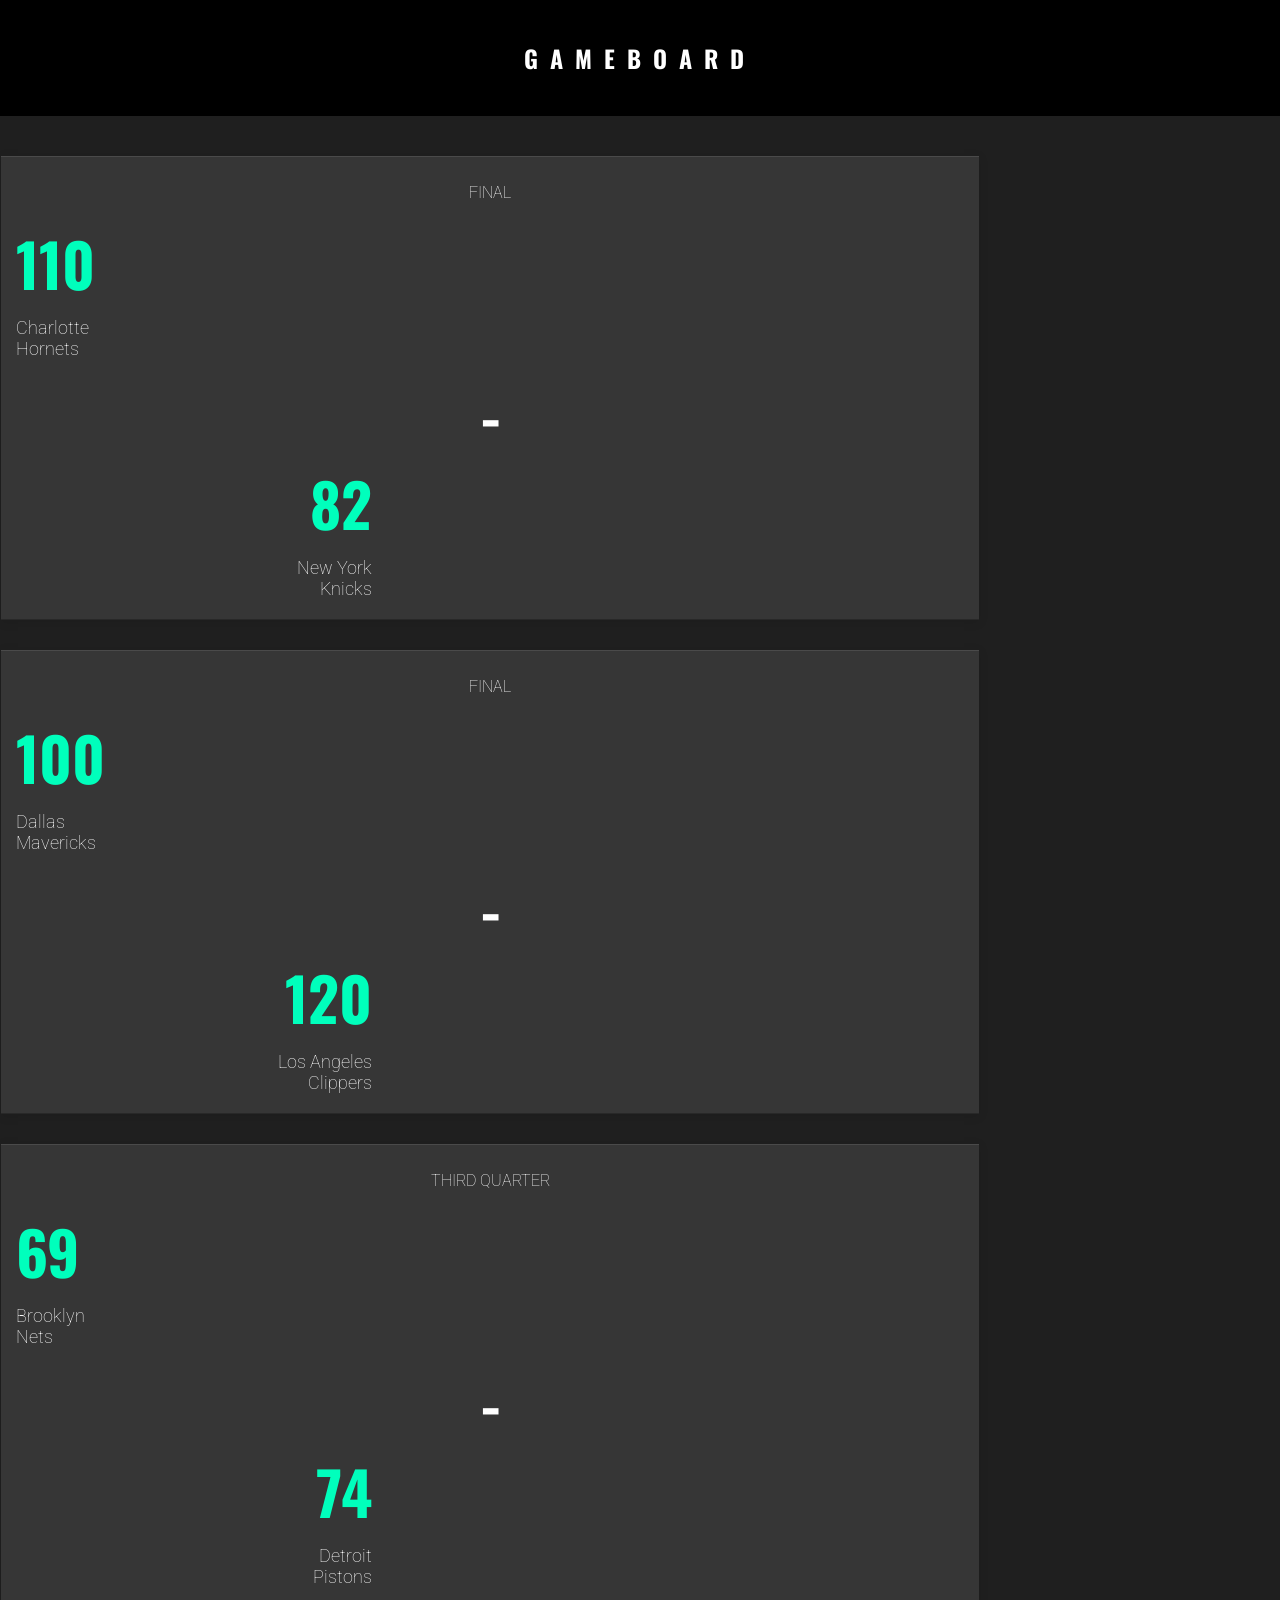
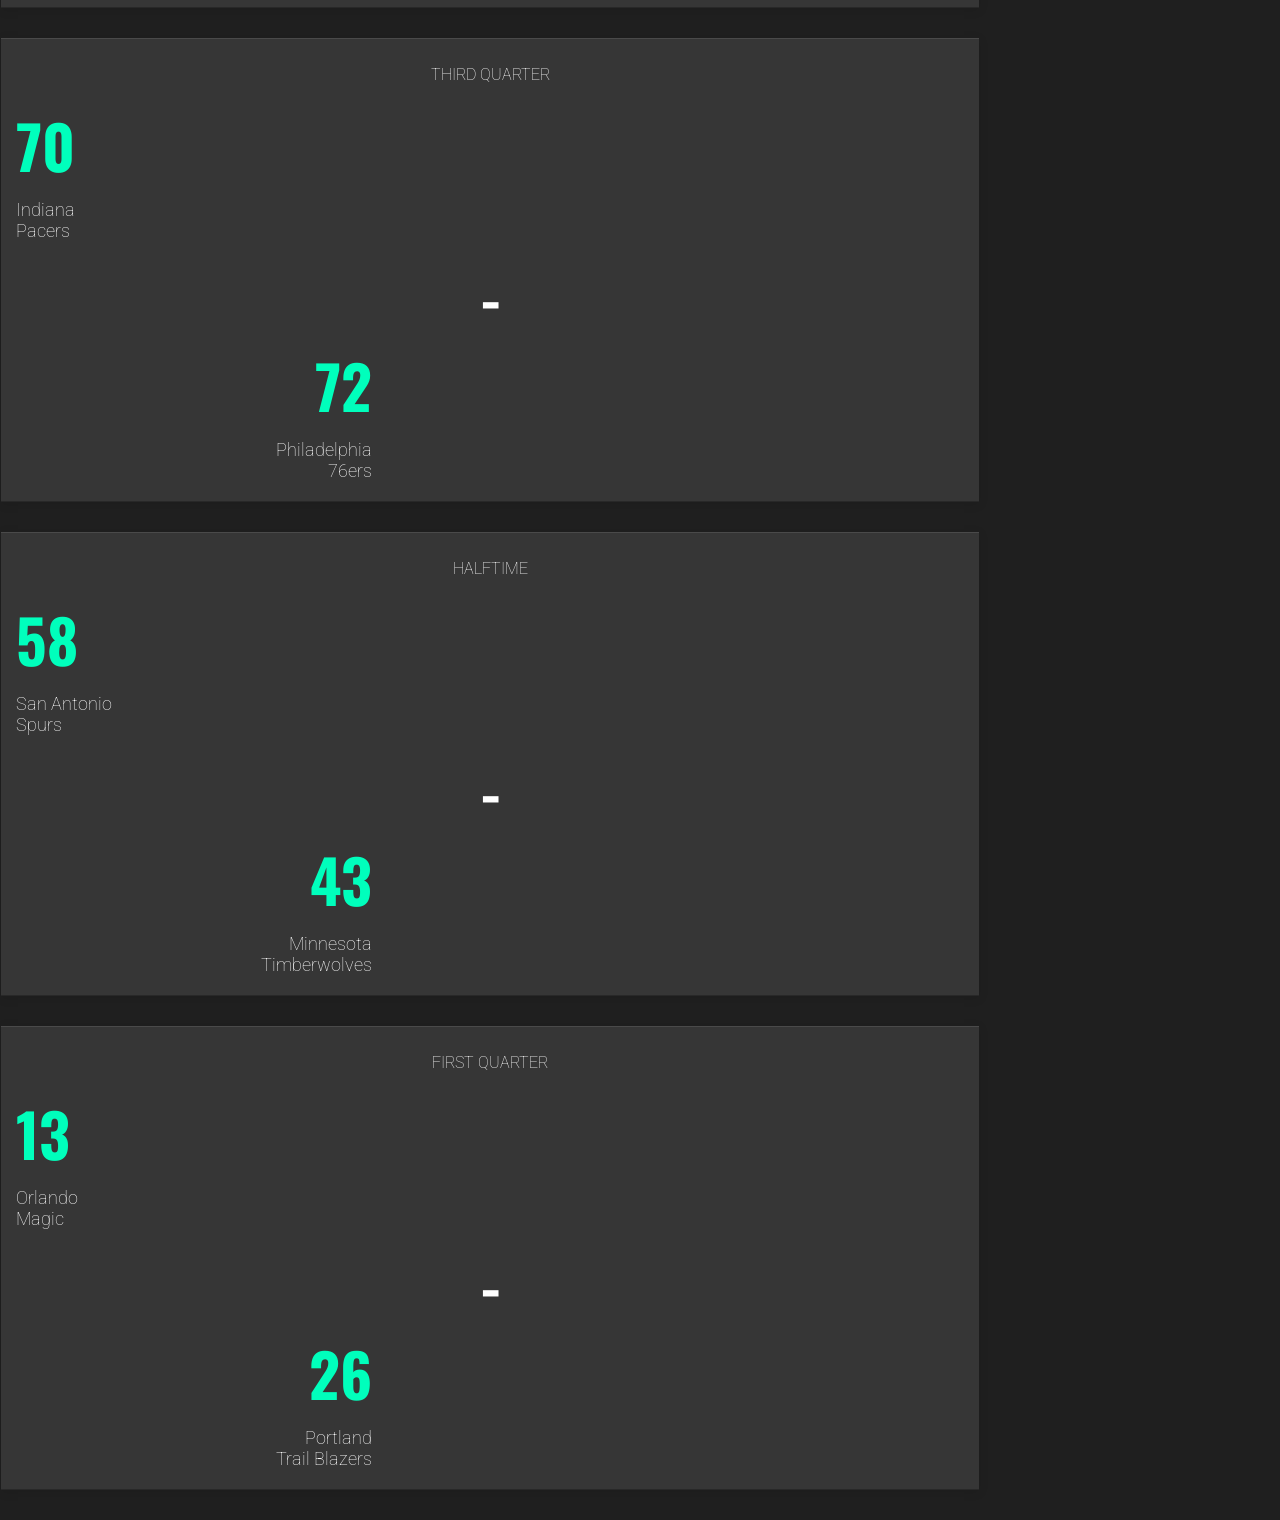
<file: 05-Gameboard/index.html>
<!DOCTYPE html>
<html>

<head>
  <link href='https://fonts.googleapis.com/css?family=Roboto:400,100,300' rel='stylesheet' type='text/css'>
  <link href='https://fonts.googleapis.com/css?family=Oswald' rel='stylesheet' type='text/css'>
  <link href="https://s3.amazonaws.com/codecademy-content/projects/bootstrap.min.css" rel="stylesheet">
  <link href="css/main.css" rel="stylesheet">
  <script src="js/vendor/angular.min.js"></script>
</head>

<body ng-app="GameboardApp">
  <div class="header">
    <h1 class="logo">GameBoard</h1>
  </div>

  <div class="main" ng-controller="ScoreController">
    <div class="container">
      <div class="row">
        <game ng-repeat="score in scores" info="score"></game>
      </div>
    </div>
  </div>

  <!-- Modules -->
  <script src="js/app.js"></script>

  <!-- Controllers -->
  <script src="js/controllers/ScoreController.js"></script>

  <!-- Directives -->
  <script src="js/directives/game.js"></script>

</body>

</html>
</file>
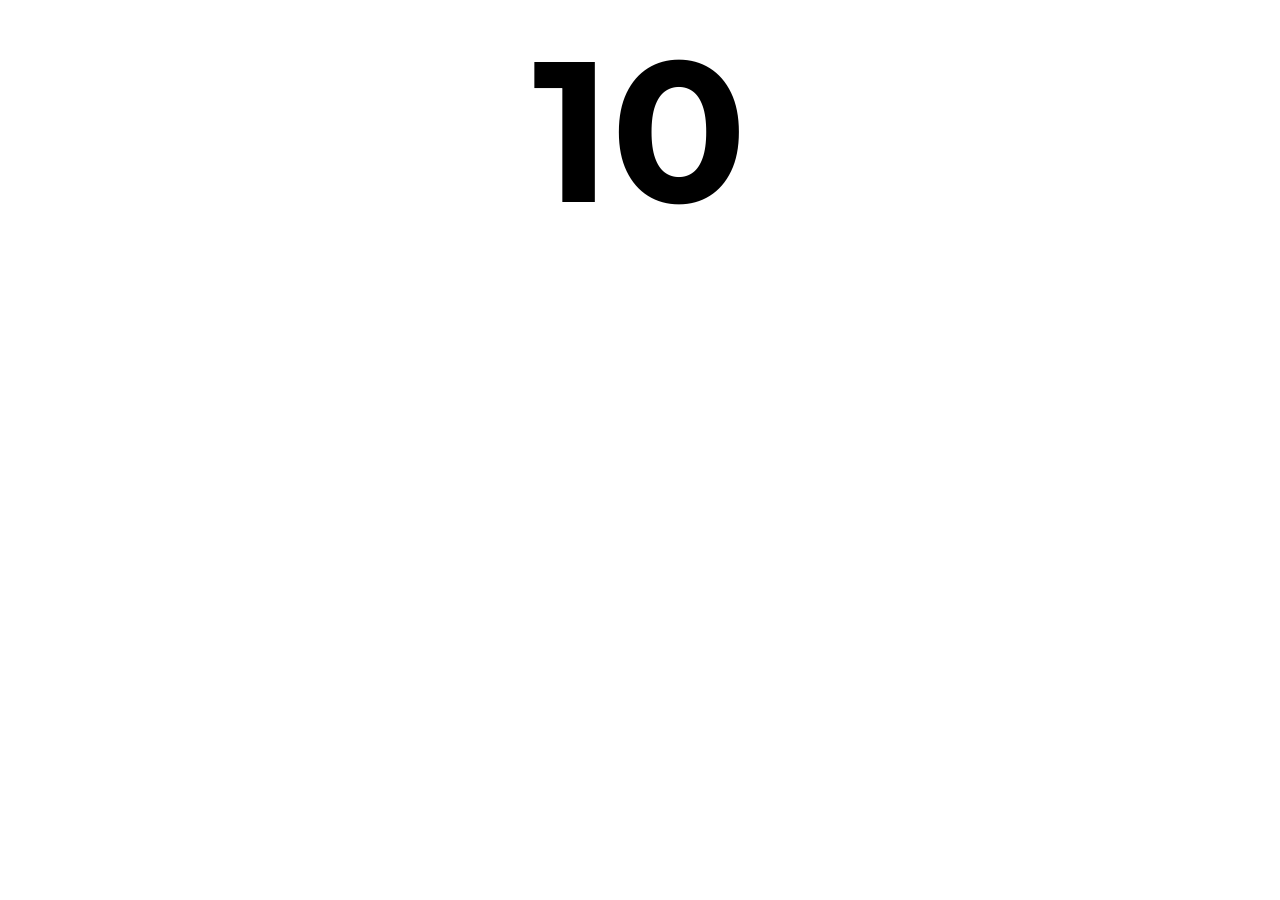
<file: 08-Top-10/index.html>
<!DOCTYPE html>
<html>

<head>
  <link href='https://fonts.googleapis.com/css?family=Montserrat:400,700' rel='stylesheet' type='text/css'>
  <link href="https://s3.amazonaws.com/codecademy-content/projects/bootstrap.min.css" rel="stylesheet" />
  <link href="css/main.css" rel="stylesheet" />
  <script src="js/vendor/angular.min.js"></script>
</head>

<body ng-app="Top10App">

  <div class="header">
    <div class="container">
      10
    </div>
  </div>

  <div class="main" ng-controller="MainController">
    <div class="container">
      <div class="content">
        <div ng-repeat="show in shows">
          <div class="rank">{{$index + 1}}</div>
          <tv-show info="show"></tv-show>
        </div>
      </div>
    </div>
  </div>

  <!-- Modules -->
  <script src="js/app.js"></script>

  <!-- Controllers -->
  <script src="js/controllers/MainController.js"></script>

  <!-- Directives -->
  <script src="js/directives/tvShow.js"></script>

  <!-- Services -->
  <script src="js/services/shows.js"></script>

</body>

</html>
</file>
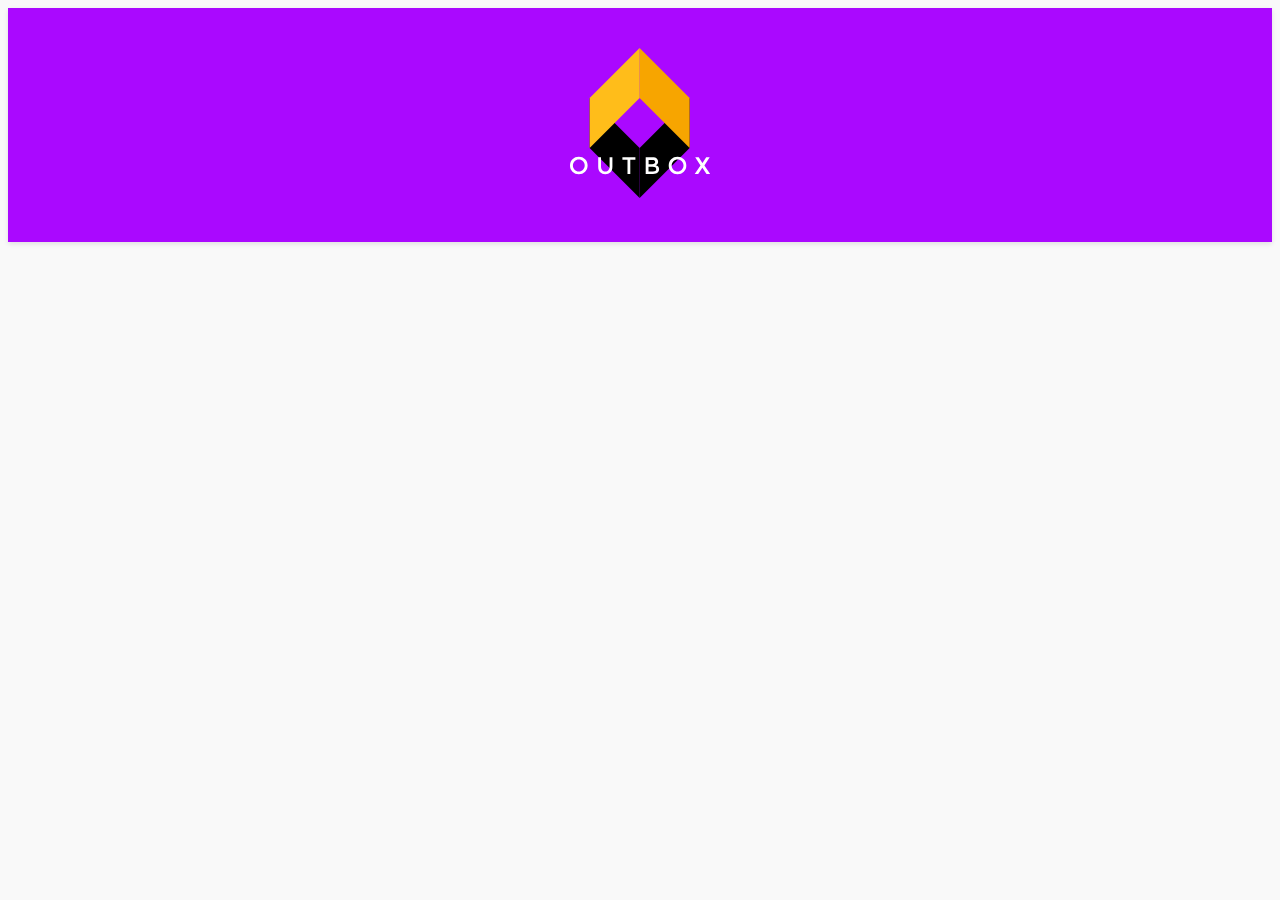
<file: 09-Outbox-2/index.html>
<!DOCTYPE html>
<html>

<head>
  <link href="https://s3.amazonaws.com/codecademy-content/projects/bootstrap.min.css" rel="stylesheet" />
  <link href="css/main.css" rel="stylesheet" />
  <script src="js/vendor/angular.min.js"></script>  
  <script src="https://code.angularjs.org/1.2.28/angular-route.min.js"></script>
</head>

<body ng-app="OutboxApp">

  <div class="header">
    <div class="container">
      <img src="img/logo.svg" width="140" height="150">
    </div>
  </div>

  <div class="main">
    <div class="container">      
      <div ng-view></div>
    </div>
  </div>

  <!-- Modules -->
  <script src="js/app.js"></script>

  <!-- Controllers -->
  <script src="js/controllers/HomeController.js"></script>
  <script src="js/controllers/EmailController.js"></script>

  <!-- Services -->
  <script src="js/services/emails.js"></script>
  
</body>

</html>
</file>
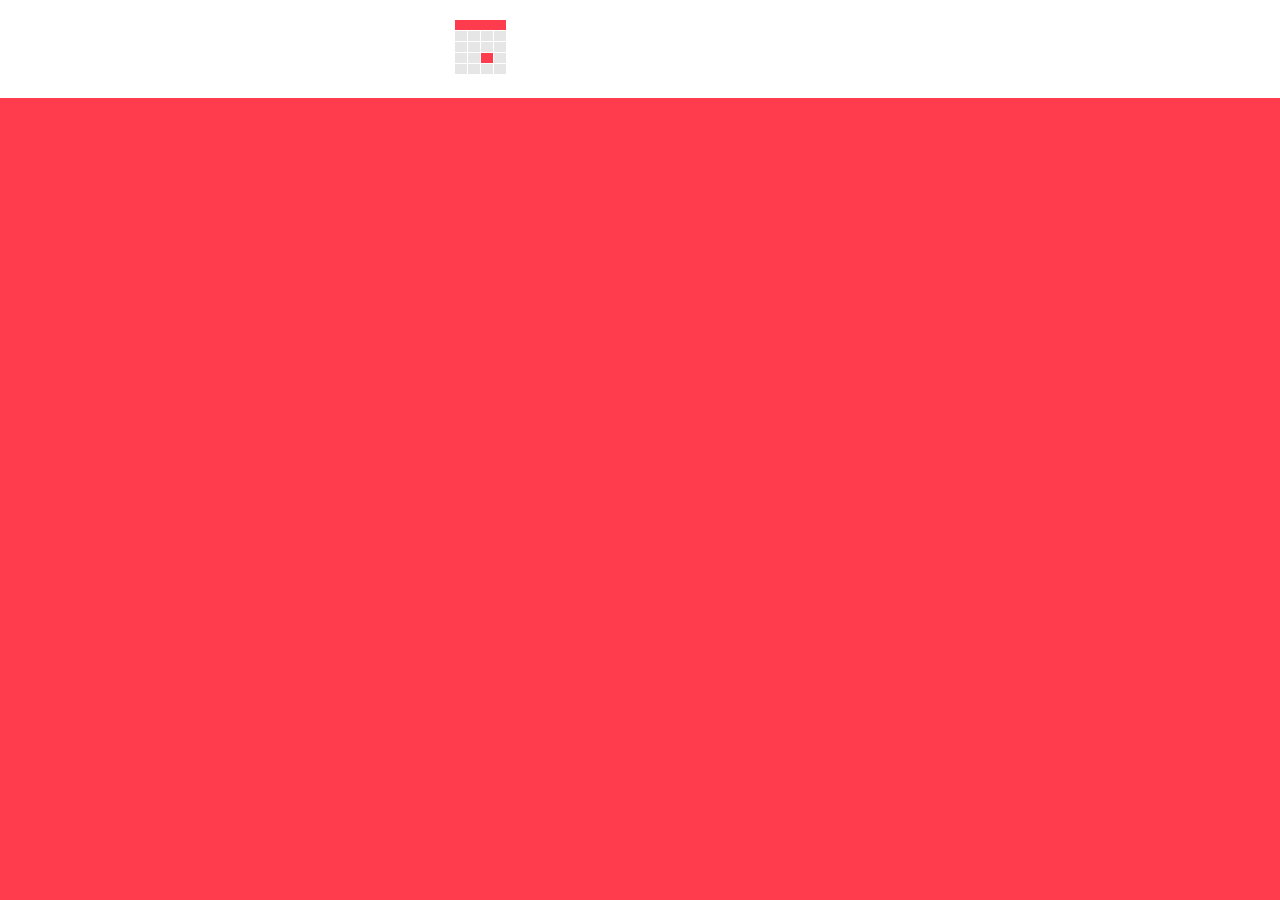
<file: 10-Calendar/index.html>
<!DOCTYPE html>
<html>

<head>
  <link href="https://s3.amazonaws.com/codecademy-content/projects/bootstrap.min.css" rel="stylesheet" />
  <link href="css/main.css" rel="stylesheet" />
  <script src="js/vendor/angular.min.js"></script>
  <script src="https://code.angularjs.org/1.2.28/angular-route.min.js"></script>
</head>

<body ng-app="CalendarApp">
  
  <div class="header">
    <div class="container">
      <img src="img/logo.svg" width="51" height="54">
    </div>
  </div>

  <div class="main">
    <div class="container">
      <div ng-view></div>
    </div>
  </div>

  <!-- Modules -->
  <script src="js/app.js"></script>

  <!-- Controllers -->
  <script src="js/controllers/DayController.js"></script>
  <script src="js/controllers/EventController.js"></script>

  <!-- Services -->
  <script src="js/services/events.js"></script>

</body>

</html>
</file>
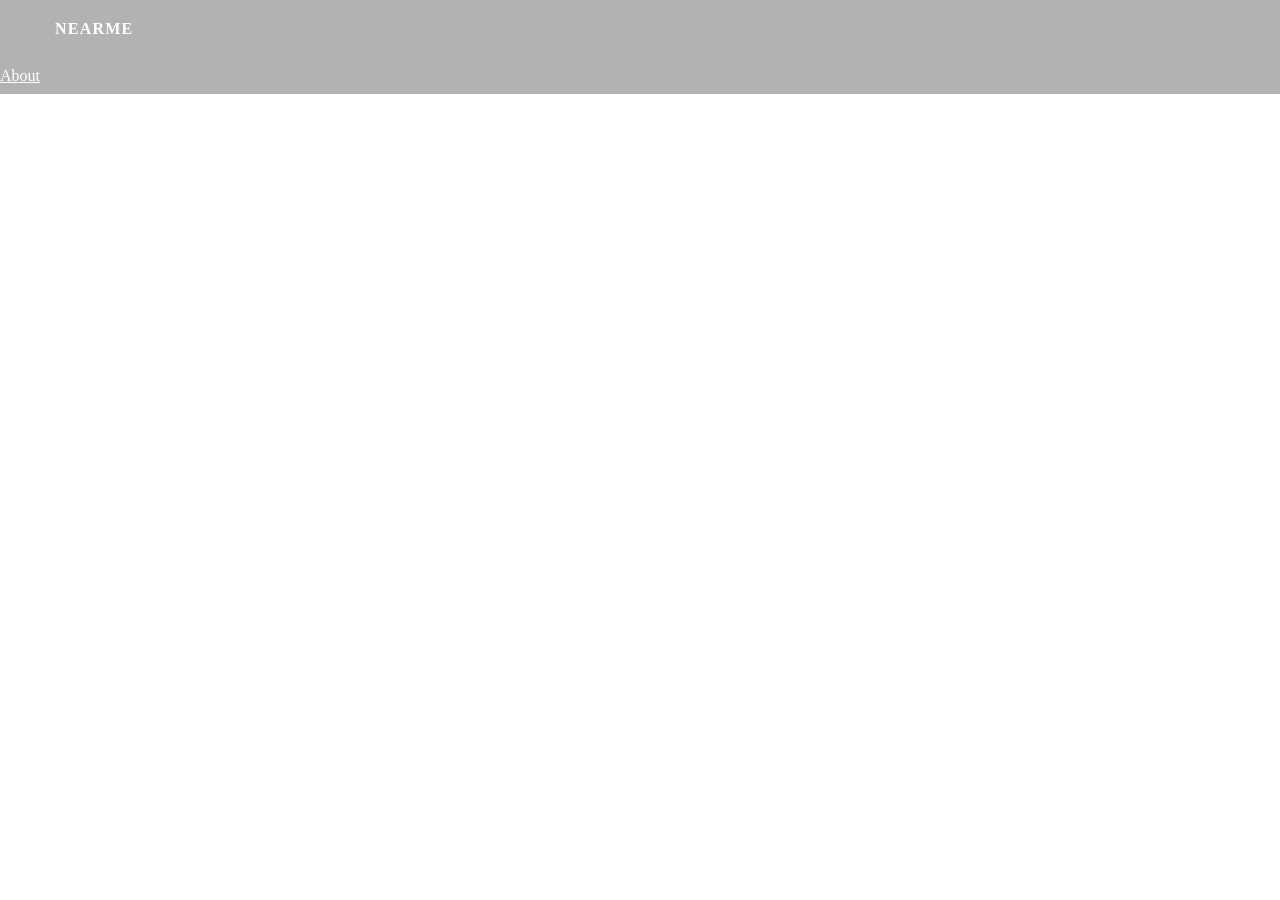
<file: 14-NearMe-3/index.html>
<!DOCTYPE html>
<html>

<head>
  <link href="https://s3.amazonaws.com/codecademy-content/projects/bootstrap.min.css" rel="stylesheet">  
  <link href="css/main.css" rel="stylesheet" />
  <link href="css/leaflet.css" rel="stylesheet" />
  <link href="https://s3.amazonaws.com/codecademy-content/projects/bootstrap.min.css" rel="stylesheet">
  <script src="http://cdn.leafletjs.com/leaflet-0.7.1/leaflet.js"></script>
  <script src="js/vendor/angular.min.js"></script>  
  <script src="js/vendor/angular-leaflet-directive.min.js"></script>
  <script src="js/vendor/helpers.js"></script>
  <script src="https://code.angularjs.org/1.2.28/angular-route.min.js"></script>  
</head>

<body ng-app="NearMeApp">

  <div class="header">
    <div class="container-fluid">
      <h1 class="pull-left">NearMe</h1>
      <a class="pull-right" href="#/about">About</a>
    </div>
  </div>
  
  <div ng-view></div>

  <!-- Modules -->
  <script src="js/app.js"></script>

  <!-- Controllers -->
  <script src="js/controllers/MainController.js"></script>
  <script src="js/controllers/AboutController.js"></script>

  <!-- Directives -->

  <!-- Services -->
  <script src="js/services/places.js"></script>

</body>

</html>
</file>
<file: 05-Gameboard/css/main.css>
html, body {
  margin: 0;
  padding: 0;
}

body {
  background-color: #1f1f1f;
  color: #fff;
  font-family: 'Roboto', sans-serif;
}

.container {
  max-width: 980px;
}

.container .row .col-sm-4 {
  margin: 0 0 30px;
}

.col-xs-4 {
  width: 37.5%;
}

.col-xs-4, .col-xs-3 {
  padding: 0;
}

a, li, .share-menu span:hover {
  color: #00ffbc;
  cursor: pointer;
}

a:hover, li:hover {
  color: #e2e2e2;
  text-decoration: none;
}

/* Header */

.header {
  background: #000;
  margin: 0 0 40px;
}

.header h1 {
  font-family: 'Oswald', sans-serif;
  font-size: 24px;
  letter-spacing: 0.5em;
  margin: 0;
  padding: 40px 0;
  text-align: center;
  text-transform: uppercase;
}

/* Scorecard row */

.scorecard, .more {
  background: rgba(255, 255, 255, 0.1);
  border-bottom: 1px solid rgba(0, 0, 0, 0.25);
  border-top: 1px solid rgba(255, 255, 255, 0.1);
  box-shadow: 0 2px 10px rgba(0, 0, 0, 0.1);
  margin: 0 1px 0;
  padding: 10px 15px;
}

.scorecard p {
  font-weight: 100;
  text-align: center;
  text-transform: uppercase;
}

.scorecard div h2 {
  color: #00ffbc;
  font-family: 'Oswald', sans-serif;
  font-size: 60px;
  margin: 0;
}

.scorecard .dash h2 {
  color: #fff;
  text-align: center;
}

.scorecard div h3 {
  font-size: 18px;
  font-weight: 100;
  margin: 10px 0;
}

.scorecard .home {
  text-align: right;
}

@media (max-width: 995px) {
  .container {
    width: 350px;
  }
  .col-sm-4 {
    width: 100%;
  }
}
</file>
<file: 08-Top-10/css/main.css>
body, html {
  color: #000;
  font-family: 'Montserrat', sans-serif;
}

.header {
  font-size: 200px;
  font-weight: 700;
  text-align: center;
}

.main {
  width: 100%;
  margin: 0 auto;
}

.main .container {
  margin: 0 auto;
  padding: 0;
  width: 100%;
  max-width: 800px;
}

.rank {
  background: #ffcd2e;
  color: #fff;
  display: block;
  float: left;
  font-size: 125px;
  height: 200px;
  margin: 0;
  padding: 30px;
  width: 200px;
}

div.ng-scope {
  color: #000;
}

.img_container {
  display: block;
  float: left;
  height: 200px;
  overflow: hidden;
  width: 200px;
}

.img_container img.img-responsive {
  display: block;
  height: 100%;
  max-width: 9999px;
  position: relative;
  width: auto;
}

h2 {
  background: #ff2c5e;
  color: #fff;
  display: block;
  float: left;
  height: 200px;
  margin: 0;
  padding: 30px;
  text-overflow: ellipsis;
  width: 200px;
}

div.ng-scope:nth-child(even) p+p {
  width: 400px;
}

p {
  background: #f9f9f9;
  display: block;
  float: left;
  font-size: 18px;
  height: 200px;
  margin: 0;
  padding: 30px;
  width: 200px;
}

div.ng-scope p+p {
  background: #e5e5e5;
}

div.ng-scope p+p+p {
  background: #000;
  color: #fff;
  font-size: 14px;
  width: 800px;
}
</file>
<file: 09-Outbox-2/css/main.css>
body, html {
  background: #f9f9f9;
  font-family: "Roboto", sans-serif;
  font-weight: 300;
}

.header {
  background: #aa08ff;
  box-shadow: 0 2px 5px rgba(0, 0, 0, 0.1);
  text-align: center;
}

.header img {
  margin: 20px auto;
  padding: 20px 0;
  text-align: center;
}

.header ul {
  list-style: none;
}

.header li {
  display: inline;
  margin-right: 30px;
}

.main {
  margin: 40px 0;
}

.email {
  background: #fff;
  box-shadow: 0 2px 5px rgba(0, 0, 0, 0.1);
  font-size: 18px;
  margin: 0 0 8px;
  padding: 20px 0;
}

.email:hover {
  background: #fcfcfc;
  box-shadow: 0 3px 6px rgba(0, 0, 0, 0.2);
  cursor: pointer;
}

.email span {
  color: #000;
  display: inline-block;
  margin: 0;
  overflow: hidden;
  position: relative;
  text-overflow: ellipsis;
}

a.back {
  background: #ffbd1a;
  box-shadow: 0 2px 5px rgba(0, 0, 0, 0.1);
  color: #fff;
  display: block;
  font-weight: bold;
  margin: 0 0 20px;
  padding: 14px 0;
  text-align: center;
  width: 200px;
}

a.back:hover {
  background: #f7a500;
  text-decoration: none;
}

.from {
  font-size: 16px;
  font-weight: 700;
  padding-left: 2%;
  width: 20%;
}

.subject {
  width: 60%;
}

.date {
  font-size: 14px;
  padding-right: 2%;
  text-align: right;
  text-overflow: ellipsis;
  width: 15%;
}

.email-view {
  background: #fff;
  box-shadow: 0 2px 5px rgba(0, 0, 0, 0.1);
  padding: 50px;
}

.email-view h2 {
  font-size: 40px;
  padding: 0;
  margin: 0 0 10px;
}

.email-view .from {
  display: inline-block;
  padding: 0;
  width: 50%;
}

.email-view .date {
  display: inline-block;
  padding: 0;
  text-align: right;
  width: 50%;
}

.email-view p {
  font-size: 24px;
  margin: 30px 0 0;
}

.footer {
  background: #000;
  padding: 60px 0;
}

.footer h3 {
  color: #fff;
  font-size: 18px;
  font-weight: 300;
}

.footer ul {
  color: #0393ff;
  list-style: none;
  padding-left: 0px;
}
</file>
<file: 10-Calendar/css/main.css>
body, html {
  background: #ff3b4e;
  margin: 0;
  padding: 0;
}

.header {
  background: #fff;
  padding: 20px 0;
  text-align: center;
}

.container {
  width: 75%;
}

.main {
  margin: 0 auto 0;
}

.main h2 {
  border-bottom: 1px solid #fff;
  color: #fff;
  font-size: 48px;
  margin: 20px 0;
  padding: 20px 0;
}

.event {
  padding: 20px;
  width: 100%;
}

.event:hover {
  background: rgba(255, 255, 255, 0.25);
}

.event h3 {
  color: #fff;
  font-size: 24px;
  margin: 0;
}

.event p {
  color: #fff;
}

.event:hover a {
  text-decoration: none;
}

.event-detail p {
  color: #fff;
}

p.time {
  font-size: 20px;
  font-weight: bold;
}
</file>
<file: 14-NearMe-3/css/main.css>
html, body, #map_canvas {
  margin: 0;
  padding: 0;
  height: 100%;
  width: 100%;
}

.header {
  background-color: rgba(0, 0, 0, 0.3);
  position: absolute;
  width: 100%;
  z-index: 10;
  line-height: 37px;
}

.header .container-fluid {
  position: relative;
}

.header h1 {
  color: #fff;
  font-size: 16px;
  letter-spacing: 1.2px;
  margin: 0;
  padding: 10px 0 10px 55px;
  text-transform: uppercase;
}

.header a {
  padding-right: 20px;
  color: #fff;
}

.container-fluid {
  padding-left: 0;
  padding-right: 0;
}

#map_canvas {
  position: relative;
}

.angular-leaflet-map {
  position: absolute;
  top: 0;
  bottom: 0;
  right: 0;
  left: 0;
}
</file>
<file: 14-NearMe-3/css/leaflet.css>
/* required styles */

.leaflet-map-pane,
.leaflet-tile,
.leaflet-marker-icon,
.leaflet-marker-shadow,
.leaflet-tile-pane,
.leaflet-tile-container,
.leaflet-overlay-pane,
.leaflet-shadow-pane,
.leaflet-marker-pane,
.leaflet-popup-pane,
.leaflet-overlay-pane svg,
.leaflet-zoom-box,
.leaflet-image-layer,
.leaflet-layer {
	position: absolute;
	left: 0;
	top: 0;
	}
.leaflet-container {
	overflow: hidden;
	-ms-touch-action: none;
	}
.leaflet-tile,
.leaflet-marker-icon,
.leaflet-marker-shadow {
	-webkit-user-select: none;
	   -moz-user-select: none;
	        user-select: none;
	-webkit-user-drag: none;
	}
.leaflet-marker-icon,
.leaflet-marker-shadow {
	display: block;
	}
/* map is broken in FF if you have max-width: 100% on tiles */
.leaflet-container img {
	max-width: none !important;
	}
/* stupid Android 2 doesn't understand "max-width: none" properly */
.leaflet-container img.leaflet-image-layer {
	max-width: 15000px !important;
	}
.leaflet-tile {
	filter: inherit;
	visibility: hidden;
	}
.leaflet-tile-loaded {
	visibility: inherit;
	}
.leaflet-zoom-box {
	width: 0;
	height: 0;
	}
/* workaround for https://bugzilla.mozilla.org/show_bug.cgi?id=888319 */
.leaflet-overlay-pane svg {
	-moz-user-select: none;
	}

.leaflet-tile-pane    { z-index: 2; }
.leaflet-objects-pane { z-index: 3; }
.leaflet-overlay-pane { z-index: 4; }
.leaflet-shadow-pane  { z-index: 5; }
.leaflet-marker-pane  { z-index: 6; }
.leaflet-popup-pane   { z-index: 7; }

.leaflet-vml-shape {
	width: 1px;
	height: 1px;
	}
.lvml {
	behavior: url(#default#VML);
	display: inline-block;
	position: absolute;
	}


/* control positioning */

.leaflet-control {
	position: relative;
	z-index: 7;
	pointer-events: auto;
	}
.leaflet-top,
.leaflet-bottom {
	position: absolute;
	z-index: 1000;
	pointer-events: none;
	}
.leaflet-top {
	top: 0;
	}
.leaflet-right {
	right: 0;
	}
.leaflet-bottom {
	bottom: 0;
	}
.leaflet-left {
	left: 0;
	}
.leaflet-control {
	float: left;
	clear: both;
	}
.leaflet-right .leaflet-control {
	float: right;
	}
.leaflet-top .leaflet-control {
	margin-top: 10px;
	}
.leaflet-bottom .leaflet-control {
	margin-bottom: 10px;
	}
.leaflet-left .leaflet-control {
	margin-left: 10px;
	}
.leaflet-right .leaflet-control {
	margin-right: 10px;
	}


/* zoom and fade animations */

.leaflet-fade-anim .leaflet-tile,
.leaflet-fade-anim .leaflet-popup {
	opacity: 0;
	-webkit-transition: opacity 0.2s linear;
	   -moz-transition: opacity 0.2s linear;
	     -o-transition: opacity 0.2s linear;
	        transition: opacity 0.2s linear;
	}
.leaflet-fade-anim .leaflet-tile-loaded,
.leaflet-fade-anim .leaflet-map-pane .leaflet-popup {
	opacity: 1;
	}

.leaflet-zoom-anim .leaflet-zoom-animated {
	-webkit-transition: -webkit-transform 0.25s cubic-bezier(0,0,0.25,1);
	   -moz-transition:    -moz-transform 0.25s cubic-bezier(0,0,0.25,1);
	     -o-transition:      -o-transform 0.25s cubic-bezier(0,0,0.25,1);
	        transition:         transform 0.25s cubic-bezier(0,0,0.25,1);
	}
.leaflet-zoom-anim .leaflet-tile,
.leaflet-pan-anim .leaflet-tile,
.leaflet-touching .leaflet-zoom-animated {
	-webkit-transition: none;
	   -moz-transition: none;
	     -o-transition: none;
	        transition: none;
	}

.leaflet-zoom-anim .leaflet-zoom-hide {
	visibility: hidden;
	}


/* cursors */

.leaflet-clickable {
	cursor: pointer;
	}
.leaflet-container {
	cursor: -webkit-grab;
	cursor:    -moz-grab;
	}
.leaflet-popup-pane,
.leaflet-control {
	cursor: auto;
	}
.leaflet-dragging .leaflet-container,
.leaflet-dragging .leaflet-clickable {
	cursor: move;
	cursor: -webkit-grabbing;
	cursor:    -moz-grabbing;
	}


/* visual tweaks */

.leaflet-container {
	background: #ddd;
	outline: 0;
	}
.leaflet-container a {
	color: #0078A8;
	}
.leaflet-container a.leaflet-active {
	outline: 2px solid orange;
	}
.leaflet-zoom-box {
	border: 2px dotted #38f;
	background: rgba(255,255,255,0.5);
	}


/* general typography */
.leaflet-container {
	font: 12px/1.5 "Helvetica Neue", Arial, Helvetica, sans-serif;
	}


/* general toolbar styles */

.leaflet-bar {
	box-shadow: 0 1px 5px rgba(0,0,0,0.65);
	border-radius: 4px;
	}
.leaflet-bar a,
.leaflet-bar a:hover {
	background-color: #fff;
	border-bottom: 1px solid #ccc;
	width: 26px;
	height: 26px;
	line-height: 26px;
	display: block;
	text-align: center;
	text-decoration: none;
	color: black;
	}
.leaflet-bar a,
.leaflet-control-layers-toggle {
	background-position: 50% 50%;
	background-repeat: no-repeat;
	display: block;
	}
.leaflet-bar a:hover {
	background-color: #f4f4f4;
	}
.leaflet-bar a:first-child {
	border-top-left-radius: 4px;
	border-top-right-radius: 4px;
	}
.leaflet-bar a:last-child {
	border-bottom-left-radius: 4px;
	border-bottom-right-radius: 4px;
	border-bottom: none;
	}
.leaflet-bar a.leaflet-disabled {
	cursor: default;
	background-color: #f4f4f4;
	color: #bbb;
	}

.leaflet-touch .leaflet-bar a {
	width: 30px;
	height: 30px;
	line-height: 30px;
	}


/* zoom control */

.leaflet-control-zoom-in,
.leaflet-control-zoom-out {
	font: bold 18px 'Lucida Console', Monaco, monospace;
	text-indent: 1px;
	}
.leaflet-control-zoom-out {
	font-size: 20px;
	}

.leaflet-touch .leaflet-control-zoom-in {
	font-size: 22px;
	}
.leaflet-touch .leaflet-control-zoom-out {
	font-size: 24px;
	}


/* layers control */

.leaflet-control-layers {
	box-shadow: 0 1px 5px rgba(0,0,0,0.4);
	background: #fff;
	border-radius: 5px;
	}
.leaflet-control-layers-toggle {
	background-image: url(images/layers.png);
	width: 36px;
	height: 36px;
	}
.leaflet-retina .leaflet-control-layers-toggle {
	background-image: url(images/layers-2x.png);
	background-size: 26px 26px;
	}
.leaflet-touch .leaflet-control-layers-toggle {
	width: 44px;
	height: 44px;
	}
.leaflet-control-layers .leaflet-control-layers-list,
.leaflet-control-layers-expanded .leaflet-control-layers-toggle {
	display: none;
	}
.leaflet-control-layers-expanded .leaflet-control-layers-list {
	display: block;
	position: relative;
	}
.leaflet-control-layers-expanded {
	padding: 6px 10px 6px 6px;
	color: #333;
	background: #fff;
	}
.leaflet-control-layers-selector {
	margin-top: 2px;
	position: relative;
	top: 1px;
	}
.leaflet-control-layers label {
	display: block;
	}
.leaflet-control-layers-separator {
	height: 0;
	border-top: 1px solid #ddd;
	margin: 5px -10px 5px -6px;
	}


/* attribution and scale controls */

.leaflet-container .leaflet-control-attribution {
	background: #fff;
	background: rgba(255, 255, 255, 0.7);
	margin: 0;
	}
.leaflet-control-attribution,
.leaflet-control-scale-line {
	padding: 0 5px;
	color: #333;
	}
.leaflet-control-attribution a {
	text-decoration: none;
	}
.leaflet-control-attribution a:hover {
	text-decoration: underline;
	}
.leaflet-container .leaflet-control-attribution,
.leaflet-container .leaflet-control-scale {
	font-size: 11px;
	}
.leaflet-left .leaflet-control-scale {
	margin-left: 5px;
	}
.leaflet-bottom .leaflet-control-scale {
	margin-bottom: 5px;
	}
.leaflet-control-scale-line {
	border: 2px solid #777;
	border-top: none;
	line-height: 1.1;
	padding: 2px 5px 1px;
	font-size: 11px;
	white-space: nowrap;
	overflow: hidden;
	-moz-box-sizing: content-box;
	     box-sizing: content-box;

	background: #fff;
	background: rgba(255, 255, 255, 0.5);
	}
.leaflet-control-scale-line:not(:first-child) {
	border-top: 2px solid #777;
	border-bottom: none;
	margin-top: -2px;
	}
.leaflet-control-scale-line:not(:first-child):not(:last-child) {
	border-bottom: 2px solid #777;
	}

.leaflet-touch .leaflet-control-attribution,
.leaflet-touch .leaflet-control-layers,
.leaflet-touch .leaflet-bar {
	box-shadow: none;
	}
.leaflet-touch .leaflet-control-layers,
.leaflet-touch .leaflet-bar {
	border: 2px solid rgba(0,0,0,0.2);
	background-clip: padding-box;
	}


/* popup */

.leaflet-popup {
	position: absolute;
	text-align: center;
	}
.leaflet-popup-content-wrapper {
	padding: 1px;
	text-align: left;
	border-radius: 12px;
	}
.leaflet-popup-content {
	margin: 13px 19px;
	line-height: 1.4;
	}
.leaflet-popup-content p {
	margin: 18px 0;
	}
.leaflet-popup-tip-container {
	margin: 0 auto;
	width: 40px;
	height: 20px;
	position: relative;
	overflow: hidden;
	}
.leaflet-popup-tip {
	width: 17px;
	height: 17px;
	padding: 1px;

	margin: -10px auto 0;

	-webkit-transform: rotate(45deg);
	   -moz-transform: rotate(45deg);
	    -ms-transform: rotate(45deg);
	     -o-transform: rotate(45deg);
	        transform: rotate(45deg);
	}
.leaflet-popup-content-wrapper,
.leaflet-popup-tip {
	background: white;

	box-shadow: 0 3px 14px rgba(0,0,0,0.4);
	}
.leaflet-container a.leaflet-popup-close-button {
	position: absolute;
	top: 0;
	right: 0;
	padding: 4px 4px 0 0;
	text-align: center;
	width: 18px;
	height: 14px;
	font: 16px/14px Tahoma, Verdana, sans-serif;
	color: #c3c3c3;
	text-decoration: none;
	font-weight: bold;
	background: transparent;
	}
.leaflet-container a.leaflet-popup-close-button:hover {
	color: #999;
	}
.leaflet-popup-scrolled {
	overflow: auto;
	border-bottom: 1px solid #ddd;
	border-top: 1px solid #ddd;
	}

.leaflet-oldie .leaflet-popup-content-wrapper {
	zoom: 1;
	}
.leaflet-oldie .leaflet-popup-tip {
	width: 24px;
	margin: 0 auto;

	-ms-filter: "progid:DXImageTransform.Microsoft.Matrix(M11=0.70710678, M12=0.70710678, M21=-0.70710678, M22=0.70710678)";
	filter: progid:DXImageTransform.Microsoft.Matrix(M11=0.70710678, M12=0.70710678, M21=-0.70710678, M22=0.70710678);
	}
.leaflet-oldie .leaflet-popup-tip-container {
	margin-top: -1px;
	}

.leaflet-oldie .leaflet-control-zoom,
.leaflet-oldie .leaflet-control-layers,
.leaflet-oldie .leaflet-popup-content-wrapper,
.leaflet-oldie .leaflet-popup-tip {
	border: 1px solid #999;
	}


/* div icon */

.leaflet-div-icon {
	background: #fff;
	border: 1px solid #666;
	}
</file>
